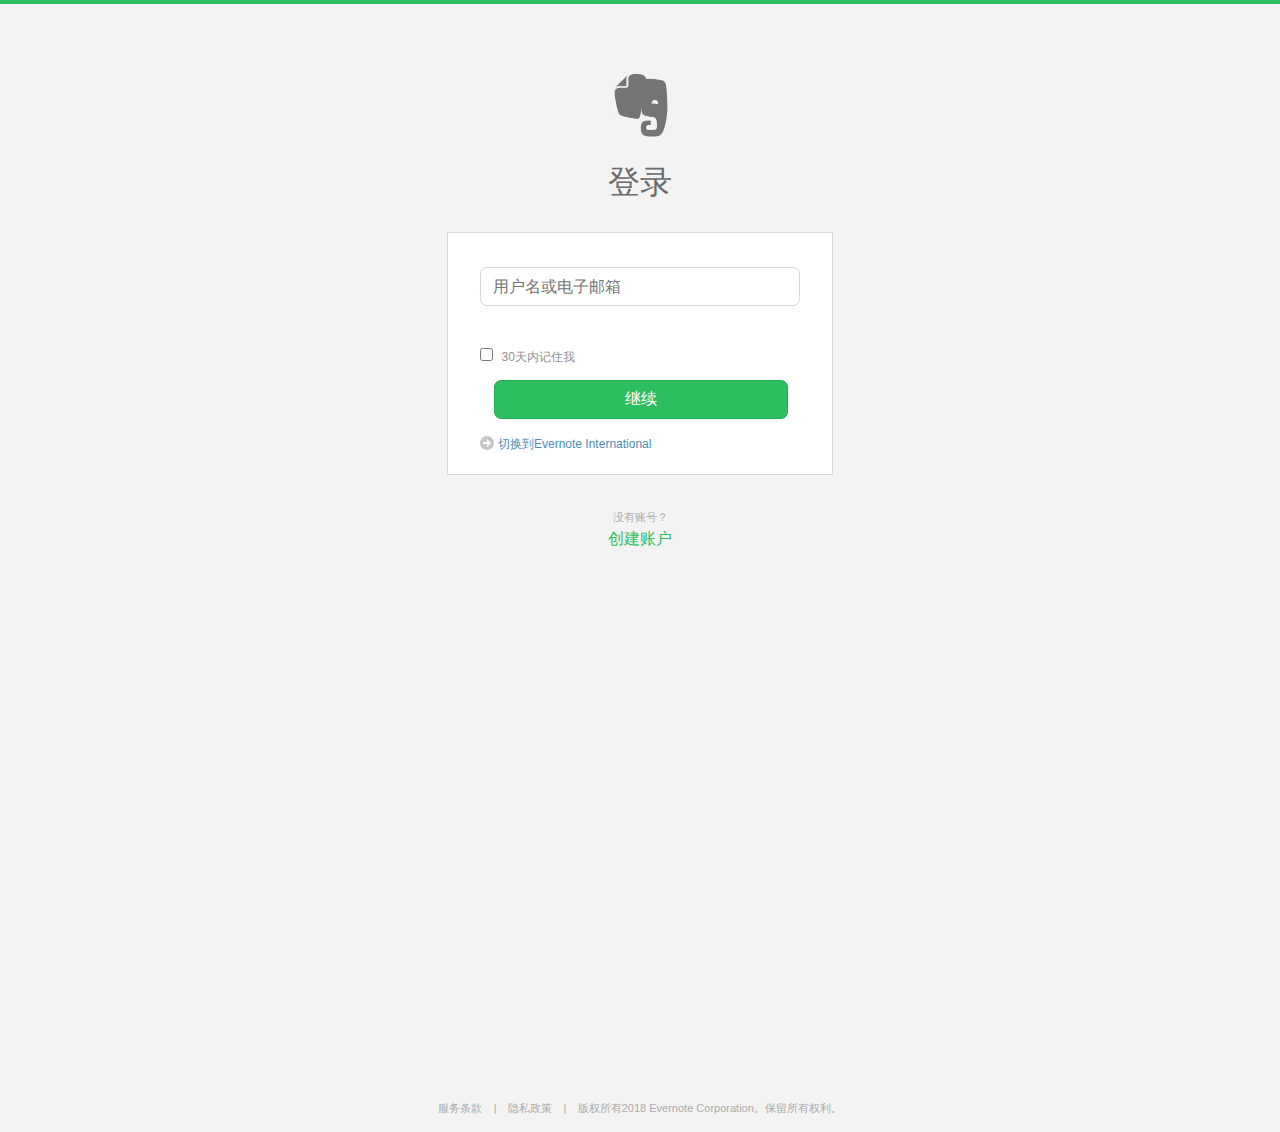
<file: yinxiang/index.html>
<!DOCTYPE html>
<html>
	<head>
		<meta charset="utf-8" />
		<title>欢迎回来</title>
		<link rel="shortcut icon" href="favicon.ico" type="image/x-icon" />
		<!--初始化样式表-->
		<link rel="stylesheet" href="css/normalize.css" />
		<!--基础样式表-->
		<link rel="stylesheet" href="css/base.css" />
		<!--引入Vue.js-->
		<script src="js/vue.min.js" type="text/javascript" charset="utf-8"></script>
	</head>
	<body>
		
		<!--<div id="app">
			<p>修改输入框的值，查看效果</p>
			<p>{{ message }}</p>
			<input v-model = "message"/>
		</div>
		<script src="js/main.js"></script>-->
		
		<!--顶部 start-->
		<header>
			<div class="header-inner"></div>
		</header>
		<!--顶部 end-->
		<!--container start-->
		<div class="container">
			<!--中间 start-->
			<div class="main">
				<div class="indexFormFrame">
					<div class="logo"><img src="img/daxiang.jpg"/></div>
					<h1 class="login">登录</h1>
				</div>
				<div class="login-body">
					<div class="login-form">
						<form action="index.html" method="post" autocomplete="on" class="loginForm">
							<ul>
								<!--用户名-->
								<li>
									<div id="email-wrapper">
										<input name="username" id="username" placeholder="用户名或电子邮箱" type="text" maxlength="255" />
									</div>
								</li>
								<!--密码-->
								<li>
									<div id="email-password">
										<input v-show="isshow" type="password" name="password" id="password" placeholder="密码" maxlength="255"/>
									</div>
								</li>
								<!--记住我-->
								<li>
									<div id="checkbox-container">
										<input type="checkbox" name="rememberMe" id="rememberMe" value="true"/>
										<label for="rememberMe">30天内记住我</label>
									</div>
								</li>
								<!--登录按钮-->
								<li>
									<div id="loginBtn">
										<input @click="change" type="button" name="login" id="login" value="继续" />
									</div>
								</li>
								<!--忘记密码-->
								<li>
									<div id="forgetPsw">
										<a href="#" id="forgetPsw-a">忘记密码?</a>									
									</div>
								</li>
								<!--切换-->
								<li>
									<div id="switch">
										<a href="#" class="clearfix">
											<div id="arrow"class="fl">
												<img src="img/link-arrow.jpg"/>
											</div>
											<div id="switch-text" class="fl">
												切换到Evernote International
											</div>
										</a>
									</div>
								</li>
							</ul>
						</form>
					</div>
				</div>
				<div class="context-switch">
					<div id="noUn">
						没有账号？
					</div>
					<div id="createUn">
						<a id="createUn-a" href="#">创建账户</a>
					</div>
				</div>
			</div>
			<!--中间 end-->
			<!--底部 start-->
			<footer>
				<div class="footer-inner clearfix">
					<div class="copyright">
						<p>
							<a href="#">服务条款</a>
							<span class="space">|</span>
							<a href="#">隐私政策</a>
							<span class="space">|</span>
							<span>版权所有2018 Evernote Corporation。保留所有权利。</span>
						</p>	
					</div>
				</div>
			</footer>
			<!--底部 end-->
		</div>
		<!--container end-->
		
		<!--script-->
		<script src="js/main.js"></script>

	</body>
</html>
</file>
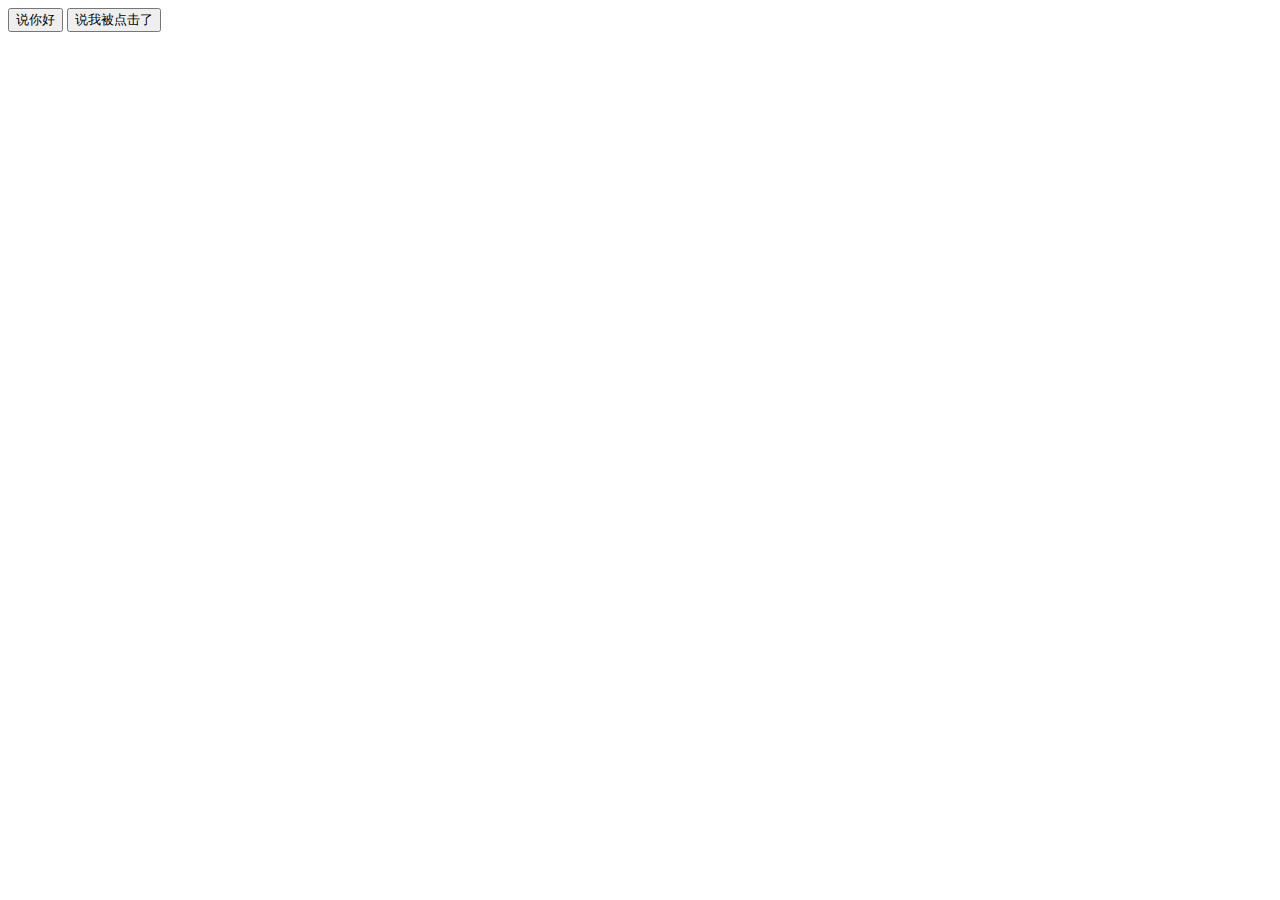
<file: yinxiang/test.html>
<!DOCTYPE html>
<html>
	<head>
    <meta charset="UTF-8">
    <title>Vue方法与事件</title>
    <script src="js/vue.min.js" type="text/javascript" charset="utf-8"></script>
  </head>
  <body>
    <div id="test">
      <button @click="sayHi">说你好</button>
      <button @click="sayHi">说我被点击了</button>
    </div>
    <script type="text/javascript">
      var myVue = new Vue({
        el: '#test',
        methods: {   
          sayHi: function () {
            alert("111")
          }
        }
      })
    </script>

  </body>
</html>
</file>
<file: yinxiang/css/base.css>
.fl{/*浮动的公共类*/
	float: left;
}
.fr{
	float: right;
}
/*处理高度塌陷*/
.clearfix:before,.clearfix:after{
	content: "";
	display: table;
	clear: both;
}
.clearfix{
	zoom: 1;
}
body{
	height: 1000px;
	background-color: #f3f3f3;
	font-family:gotham, Hiragino Sans GB, STHeiti, Microsoft Yahei, helvetica, arial, sans-serif;
}
input{
	width: 294px;
	border-radius: 7px;
	margin: 0 0 15px 0;
	padding: 9.5px 12px;
	border: 1px solid #d7d7d7;
	vertical-align: baseline;
	outline: none;
	color: #3b3b3b;
}
input:focus{
	border-color:#60bbef;
	outline: none;
	box-shadow: 0 0 5px #60BBEF;
}
form{
	margin: 32px;
	margin-bottom: 24px;
	border: 1px solid #F3F3F3;
}
ul{
	list-style: none;
	padding:0 32px;
	margin-top: 34px;
}
/*头部*/
.header-inner{
	height: 4px;
	width: 100%;
	background-color: #2dbe60;
	position: relative;
	z-index: 3;
}
/*container*/
.container{
	border: none;
	margin: 0;
	padding: 0;
	min-height: 100%;
	height: 100%;
}
/*中间*/
.main{
	width: auto;
	min-height: 100%;
}
.logo{
	width: 59px;
	height: 66px;
	margin: 68px auto 26px;
}
h1{
	font-size: 32px;
	line-height: 36px;
	color: #6a6a6a;
	text-align: center;
	margin-bottom: 6px;
	font-family: caecilia, Times, serif;
	font-weight: 400;
}
.indexFormFrame{
	margin-bottom: 32px;
}

#password{
	height: 0px;
	padding: 0;
	border: none;
	transition-property: all;
	transition-duration: 500ms;
	transition-timing-function: ease;
}
#password:focus{
	border-color:#60bbef !important;
}
#rememberMe{
	width: 13px;
	height: 13px;
	margin: 2px 4px 0 0;
}
#checkbox-container{
	margin-bottom: 15px;
}
#checkbox-container label{
	font-size: 12px;
	color: #8f8f8f;
}
#loginBtn{
	width: 320px;
	height: 46px;
	padding:0 14px;
}
.loginForm{
	width: 384px;
	margin: 0 auto;
	background-color: #FFF;
	border: 1px solid #d7d7d7;
}
#login{
	background-color: #2DBE60;
	color: #FFFFFF;
	border-color: #1FAE52;
	transition-property: all;
	transition-duration: 200ms;
	transition-timing-function: ease;
}
#login:hover{
	background-color: #1fae52;
}
#forgetPsw{
	text-align: center;
	height: 0px;
	transition-property: all;
	transition-duration: 200ms;
	transition-timing-function: ease;
}
#forgetPsw a{
	font-size: 0px;
	color: #1FAE52;
	line-height: 12px;
	text-decoration: none;
	transition-property: all;
	transition-duration: 200ms;
	transition-timing-function: ease;
}
#forgetPsw a:hover{
	text-decoration: underline;
}
#switch{
	height: 14px;
	margin-top:10px;
	margin-bottom: 24px;
	
}
#switch-text{
	color: #4a8db8;
	font-size: 12px;
	margin-left: 4px;
	padding-top: 2px;
}
.context-switch{
	text-align: center;
	margin-top: 36px;
}
#noUn{
	font-size: 11px;
	color: #ABABAB;
}
#createUn{
	margin-top: 6px;
}
#createUn-a{
	font-size: 16px;
	color: #2DBE60;
	transition-property: all;
	transition-delay: 0;
	transition-duration: 200ms;
	transition-timing-function: ease;
	text-decoration: none;
}
#createUn-a:hover{
	color: #1FAE52;
}
/*底部*/

.space{
	margin: 0 7px ;
	color: #666;
}
.copyright{
	width: 736px;
	text-align: center;
	margin: 0 auto 10px;
	padding: 10px 0 0 0;
}
.copyright li{
	float: left;
	overflow: hidden;
}
.copyright a,.copyright span{
	text-decoration: none;
	font-size: 11px;
	color: #ababab;
}
</file>
